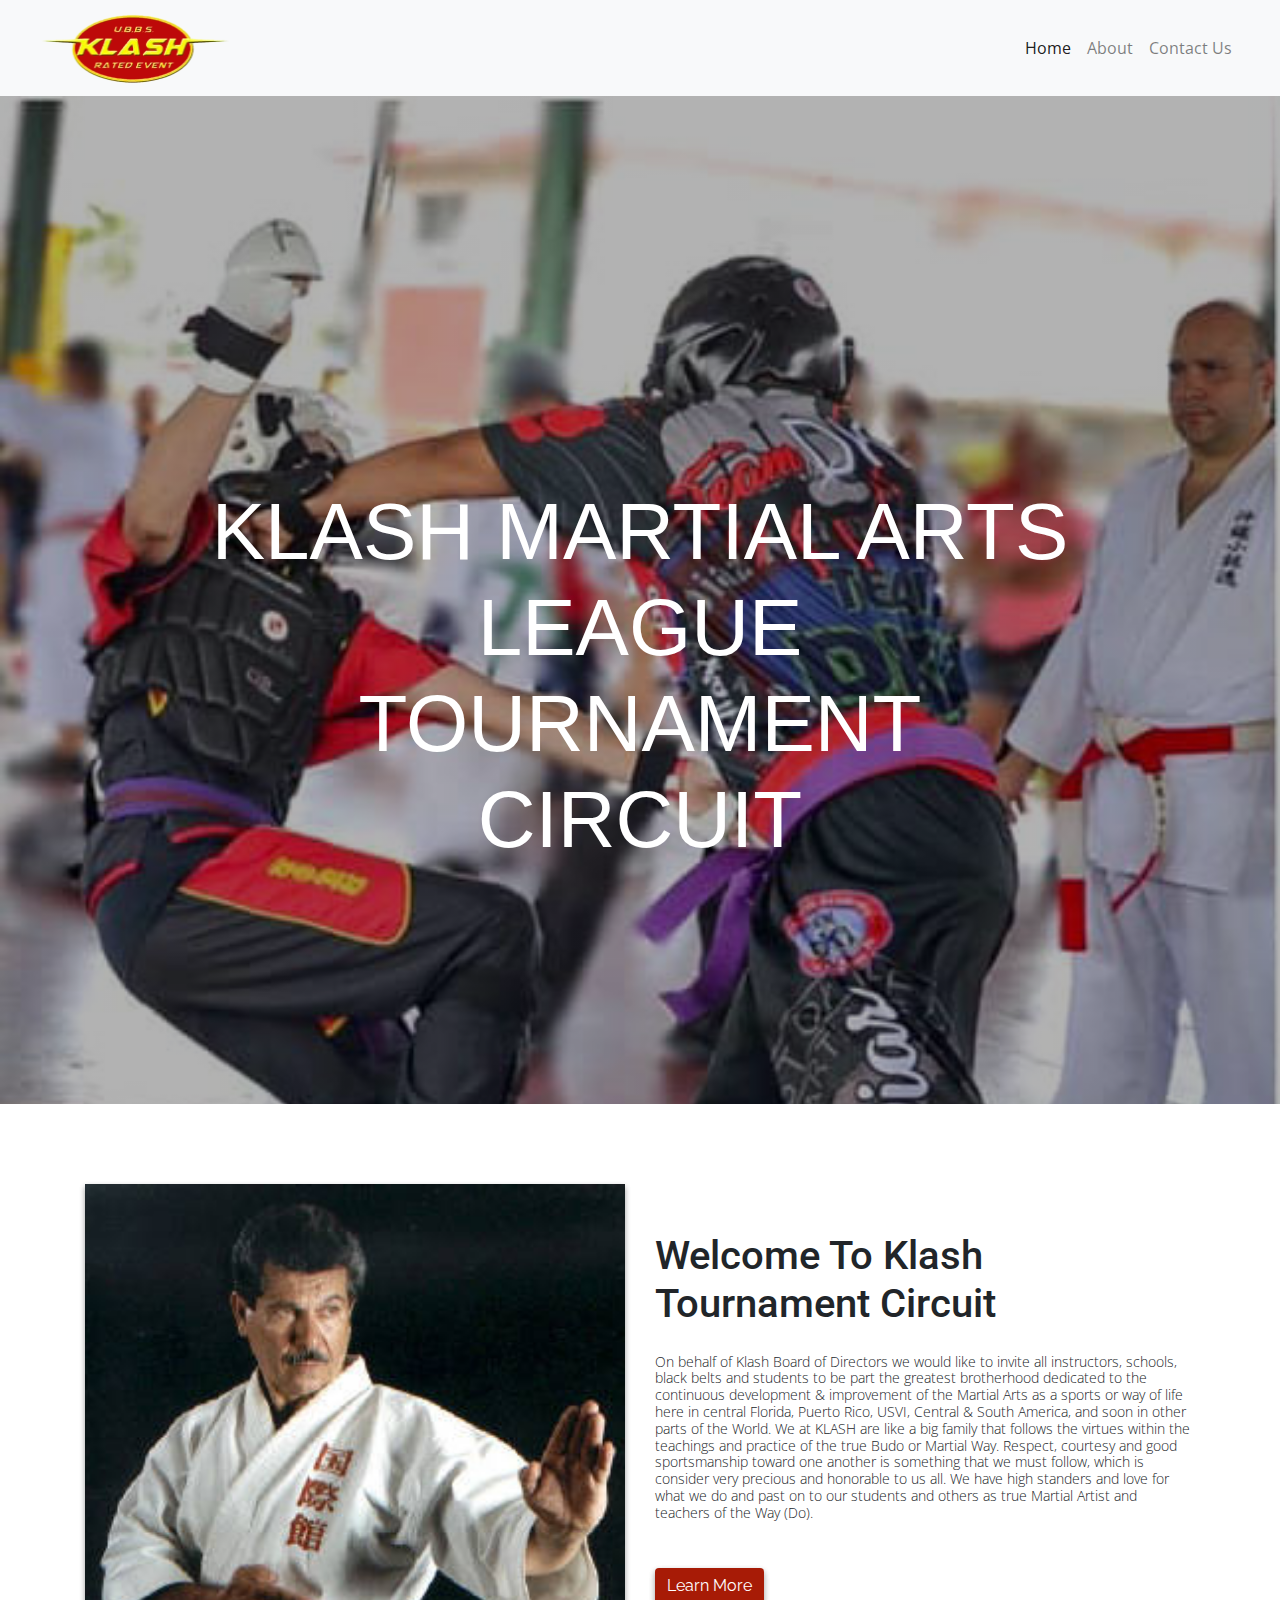
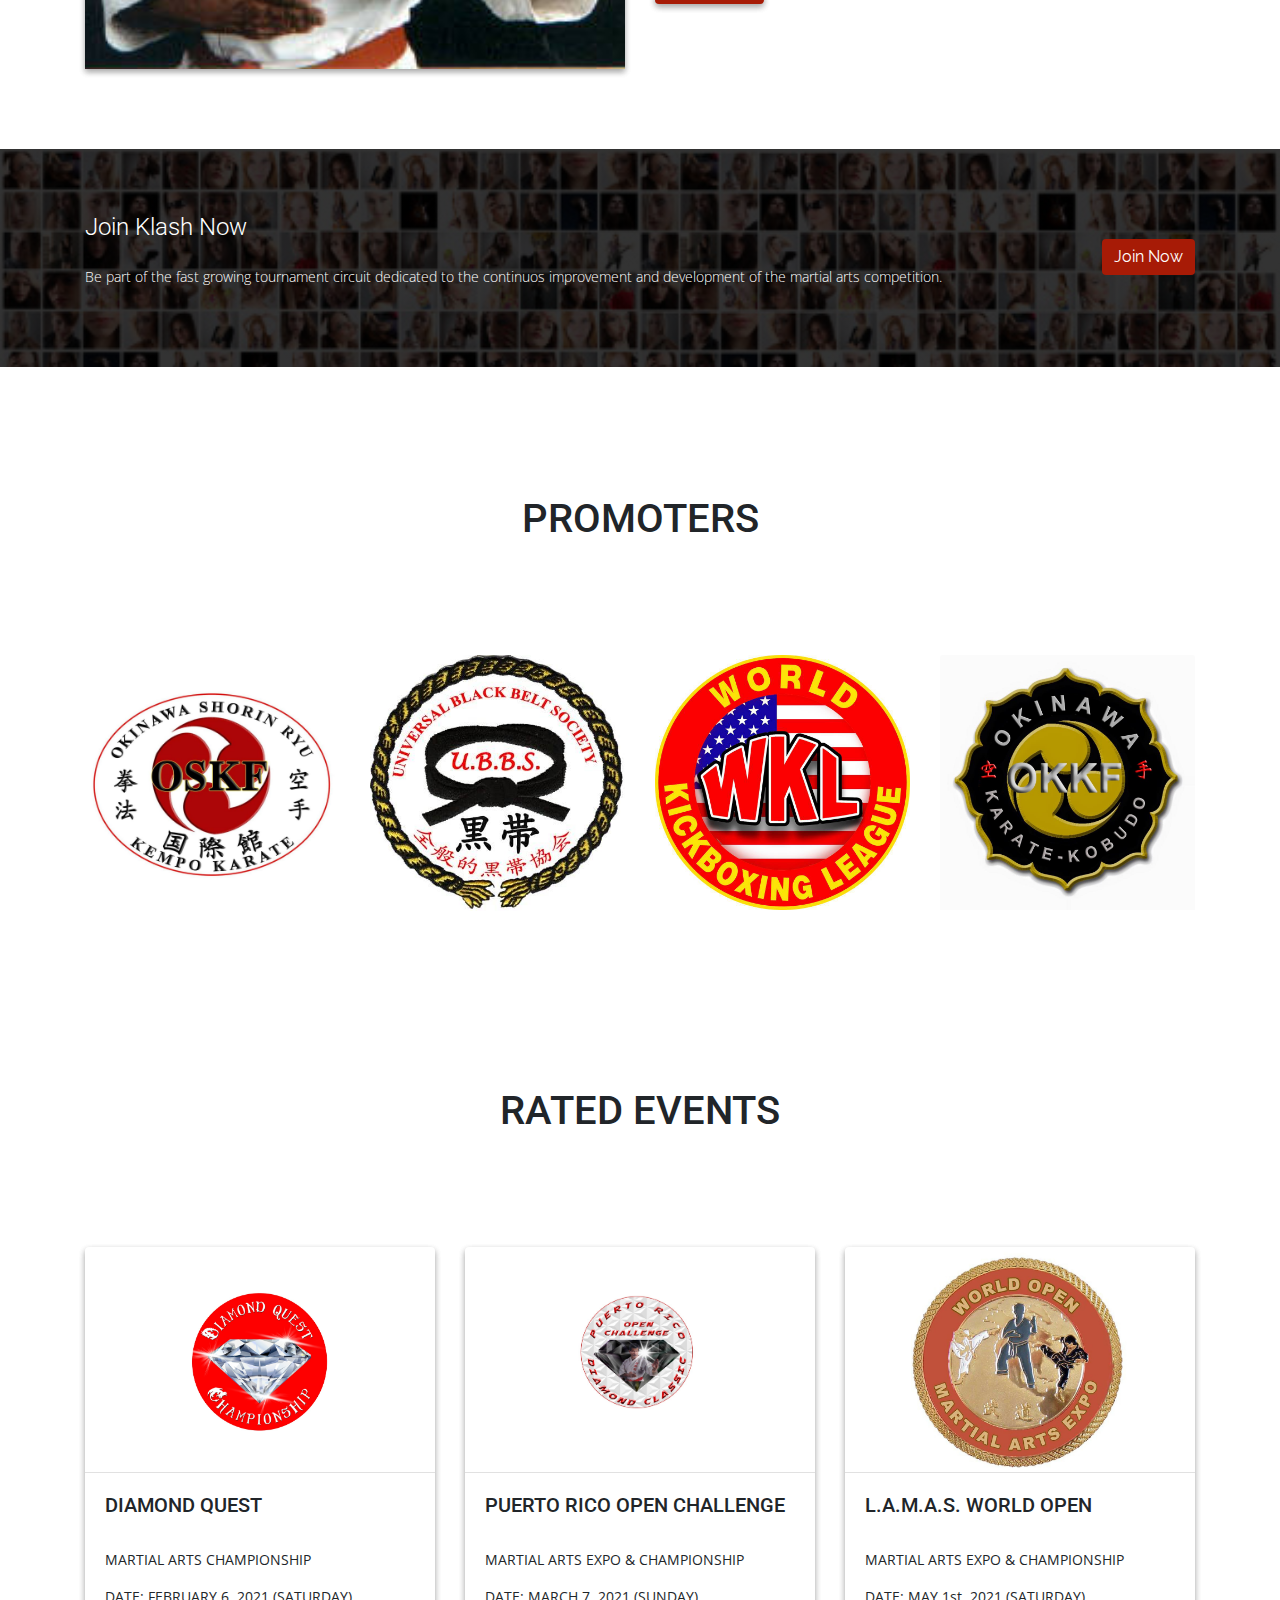
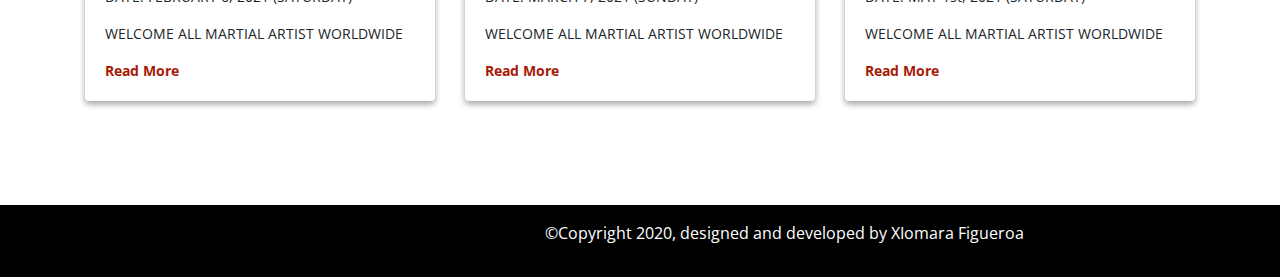
<file: index.html>
<!DOCTYPE html>
<html lang="en">
    <head>
        <!-- meta data -->
        <meta charset="utf-8">
        <meta name="viewport" content="width=device-width, initial-scale=1, shrink-to-fit=no">
        <meta http-equiv="X-UA-Compatible" content="IE=edge">

        <!-- title -->
        <title>Home</title>

        <!-- bootstrap css-->
        <link rel="stylesheet" href="css/bootstrap.css">
        
        <!-- custom css -->
        <link rel="stylesheet" href="css/main.css">
       
    </head>
    <body>
        <!-- content -->
        <header>
            <!-- navigation -->
            <nav class="navbar navbar-expand-lg navbar-light bg-light">
                <a class="navbar-brand ml-4" href="index.html">
                    <img src="images/Logo.png" alt="Klash Logo" width="190" height="70">
                </a>
                <button class="navbar-toggler mr-4" type="button" data-toggle="collapse" data-target="#navbarTogglerDemo02" aria-controls="navbarTogglerDemo02" aria-expanded="false" aria-label="Toggle navigation">
                <span class="navbar-toggler-icon"></span>
                </button>
                <div class="collapse navbar-collapse" id="navbarTogglerDemo02">
                    <ul class="navbar-nav ml-auto mr-4 mt-2 mt-lg-0">
                        <li class="nav-item active">
                            <a class="nav-link" href="index.html">Home <span class="sr-only"></span></a>
                        </li>
                        <li class="nav-item">
                            <a class="nav-link" href="about.html">About</a>
                        </li>
                        <li class="nav-item">
                            <a class="nav-link" href="contactUs.html">Contact Us</a>
                        </li>
                    </ul>
                </div>
            </nav>
        </header>
        <!-- image-->
        <div class="img-fluid main-img">  
            <h1 class="display-4 text-white klash">KLASH MARTIAL ARTS LEAGUE TOURNAMENT CIRCUIT</h1> 
        </div>
        <section class="welcome-section">
            <div class="container">
                <div class="row ">
                <div class="col-md-6">
                    <img src="images/MEIJIN SHUTO 1995.jpg" alt="Meijin Bill Solano" class="meijin" style="height: 485px">
                </div>
                <div class="col-md-6 display-tbl">
                    <div class="display-4">
                            <h1 class="welcome-klash">Welcome To Klash Tournament Circuit</h1>
                            <p class="welcome-info">
                                On behalf of Klash Board of Directors we would like to invite all instructors, schools, black belts and
                                students to be part the greatest brotherhood dedicated to the continuous development & improvement
                                of the Martial Arts as a sports or way of life here in central Florida, Puerto Rico, USVI, Central & South
                                America, and soon in other parts of the World. We at KLASH are like a big family that follows the virtues
                                within the teachings and practice of the true Budo or Martial Way. Respect, courtesy and good
                                sportsmanship toward one another is something that we must follow, which is consider very precious
                                and honorable to us all. We have high standers and love for what we do and past on to our students and
                                others as true Martial Artist and teachers of the Way (Do).
                            </p>
                            <a href="about.html" class="btn btn-primary" id="learn-more">Learn More</a>
                        </div>
                    </div>
                </div>
            </div>
        </section>

        <section class="join-section"></section>
            
            <div class="jumbotron jumbotron-fluid">
                <div class="container">
                    <h1 class="display-4 text-white join">Join Klash Now</h1>
                    <p class="lead join-info">Be part of the fast growing tournament circuit dedicated to the continuos improvement and development of the martial arts competition.</p>
                    <a class="btn btn-primary float-right" href="contactUs.html" role="button" id="join-now">Join Now</a>
                </div>
            </div>

        </section>

        <section class="promoters-section">
            <div class="container">
                <h1 class="promoters-title">PROMOTERS</h1>   
                <div class="card-deck">
                    <div class="card promoters">
                        <img src="images/promoters/oskf oval patch.jpg" class="card-img-top" alt="Diamond Quest">
                    </div>
                    <div class="card promoters">
                        <img src="images/promoters/ubbs patch.jpg" class="card-img-top" alt="Puerto Rico Open Challenge">
                    </div>
                    <div class="card promoters">
                        <img src="images/promoters/wkl patch.jpg" class="card-img-top" alt="L.A.M.A.S World Open">
                    </div>
                    <div class="card promoters">
                        <img src="images/promoters/okkf patch.jpg" class="card-img-top" alt="L.A.M.A.S World Open">
                    </div>
                </div>
            </div>
        </section>


        <section class="rated-events-section">

            <div class="container">
                <h1 class="rated-events-title">RATED EVENTS</h1>   
                
                <div class="row row-cols-1 row-cols-md-2 row-cols-lg-3">
                    <div class="col mb-4">
                    <div class="card h-100 rated">
                            <img src="images/events/event-1.jpg" class="card-img-top rated-img" alt="Diamond Quest">
                            <div class="card-body">
                                <h5 class="card-title rated-title">DIAMOND QUEST</h5>
                                <p class="card-text">MARTIAL ARTS CHAMPIONSHIP </p>
                                <p class="card-text">DATE:  FEBRUARY 6, 2021 (SATURDAY)</p> 
                                <p class="card-text">WELCOME ALL MARTIAL ARTIST WORLDWIDE</p>
                                <a href="#" class="card-link">Read More</a>
                            </div>
                    </div>
                    </div>
                    <div class="col mb-4">
                    <div class="card h-100 rated">
                            <img src="images/events/event-2.jpg" class="card-img-top rated-img" alt="Puerto Rico Open Challenge">
                            <div class="card-body">
                                <h5 class="card-title rated-title">PUERTO RICO OPEN CHALLENGE  </h5>
                                <p class="card-text">MARTIAL ARTS EXPO & CHAMPIONSHIP</p>
                                <p class="card-text"> DATE:  MARCH 7, 2021 (SUNDAY)</p> 
                                <p class="card-text"> WELCOME ALL MARTIAL ARTIST WORLDWIDE</p>
                                <a href="#" class="card-link">Read More</a>
                            </div>
                    </div>
                    </div>
                    <div class="col mb-4">
                    <div class="card h-100 rated">
                            <img src="images/events/event-3.jpg" class="card-img-top rated-img" alt="L.A.M.A.S World Open">
                            <div class="card-body">
                                <h5 class="card-title rated-title">L.A.M.A.S. WORLD OPEN</h5>
                                <p class="card-text">MARTIAL ARTS EXPO & CHAMPIONSHIP</p>
                                <p class="card-text"> DATE: MAY 1st, 2021 (SATURDAY)</p> 
                                <p class="card-text"> WELCOME ALL MARTIAL ARTIST WORLDWIDE</p>
                                <a href="#" class="card-link">Read More</a>
                            </div>
                    </div>
                    </div>
                </div>
            </div>
        </section>
        <footer>
        <p class="copyright">&copy;Copyright 2020, designed and developed by XIomara Figueroa</p>
        </footer>

        <!-- scripts-->
        <script src="js/jquery.slim.min.js"></script>
        <script src="js/popper.min.js"></script>
        <script src="js/bootstrap.min.js"></script>
    </body>
</html>
</file>
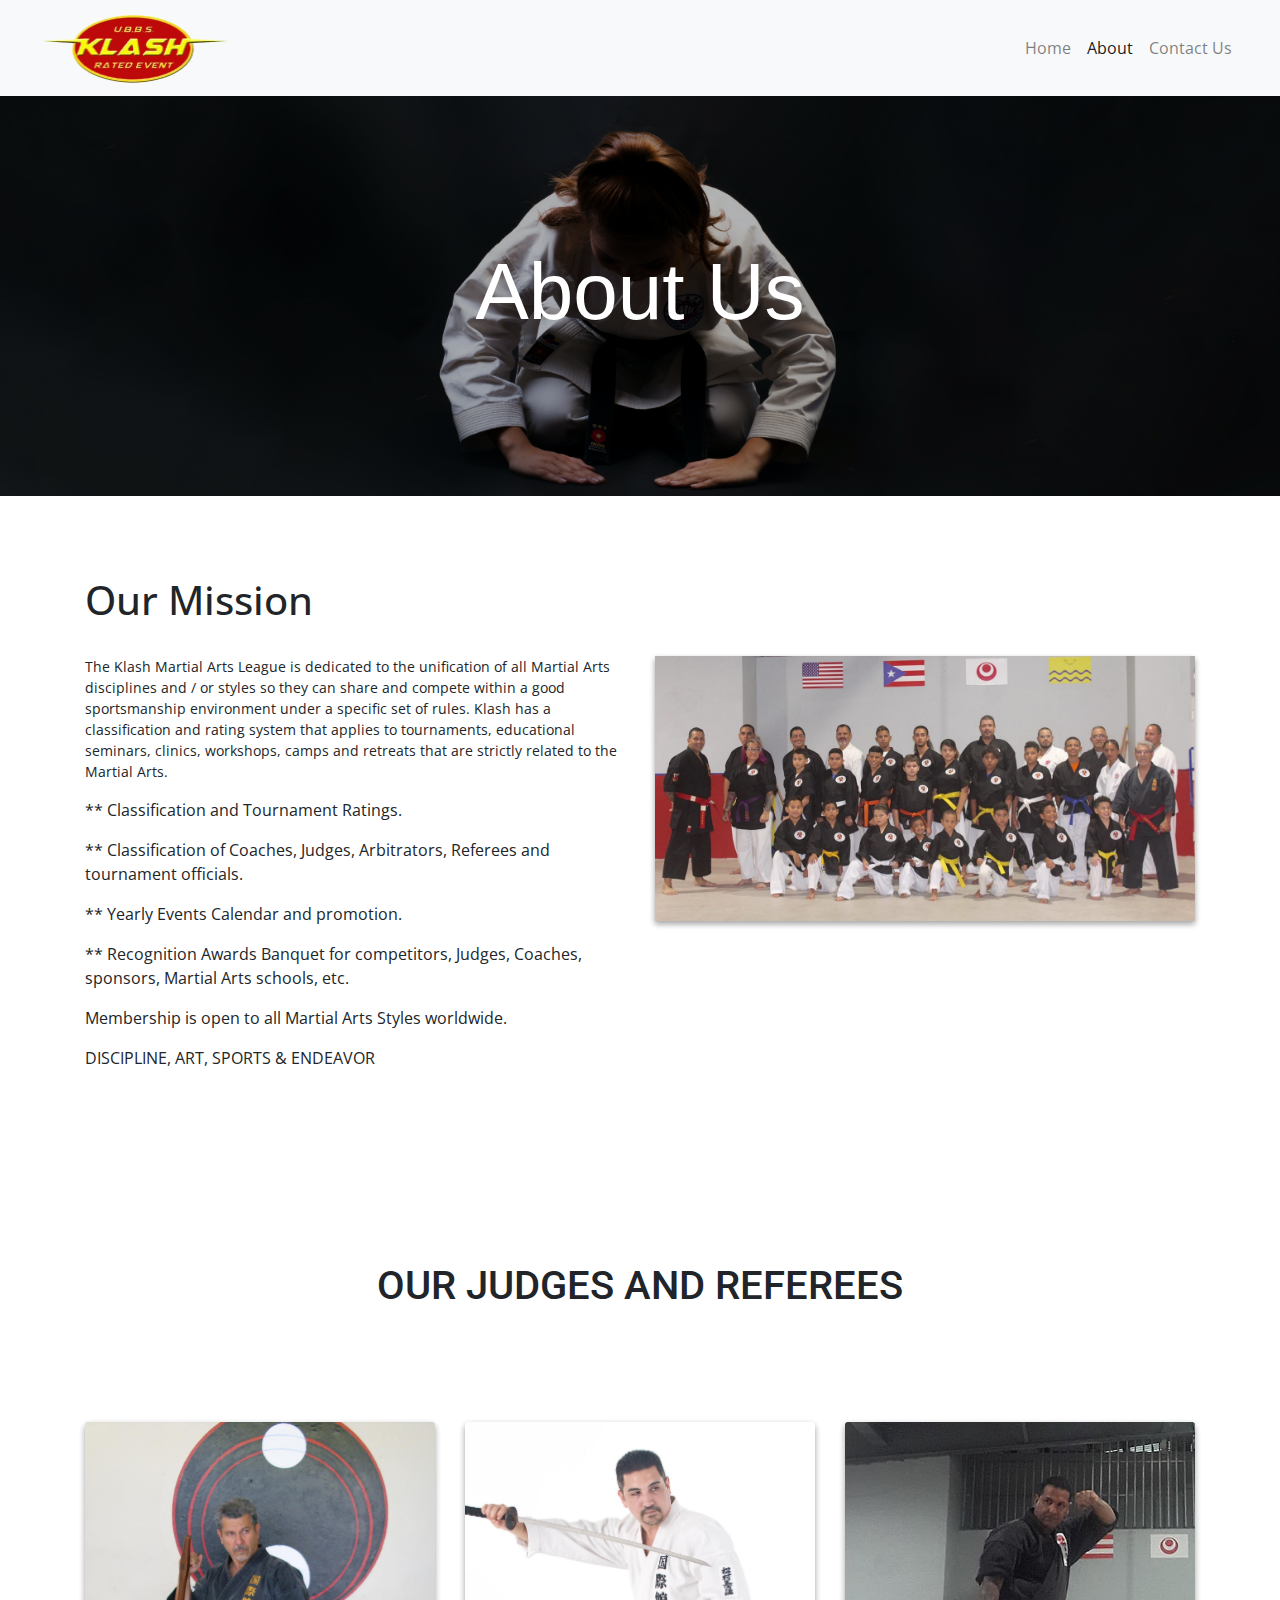
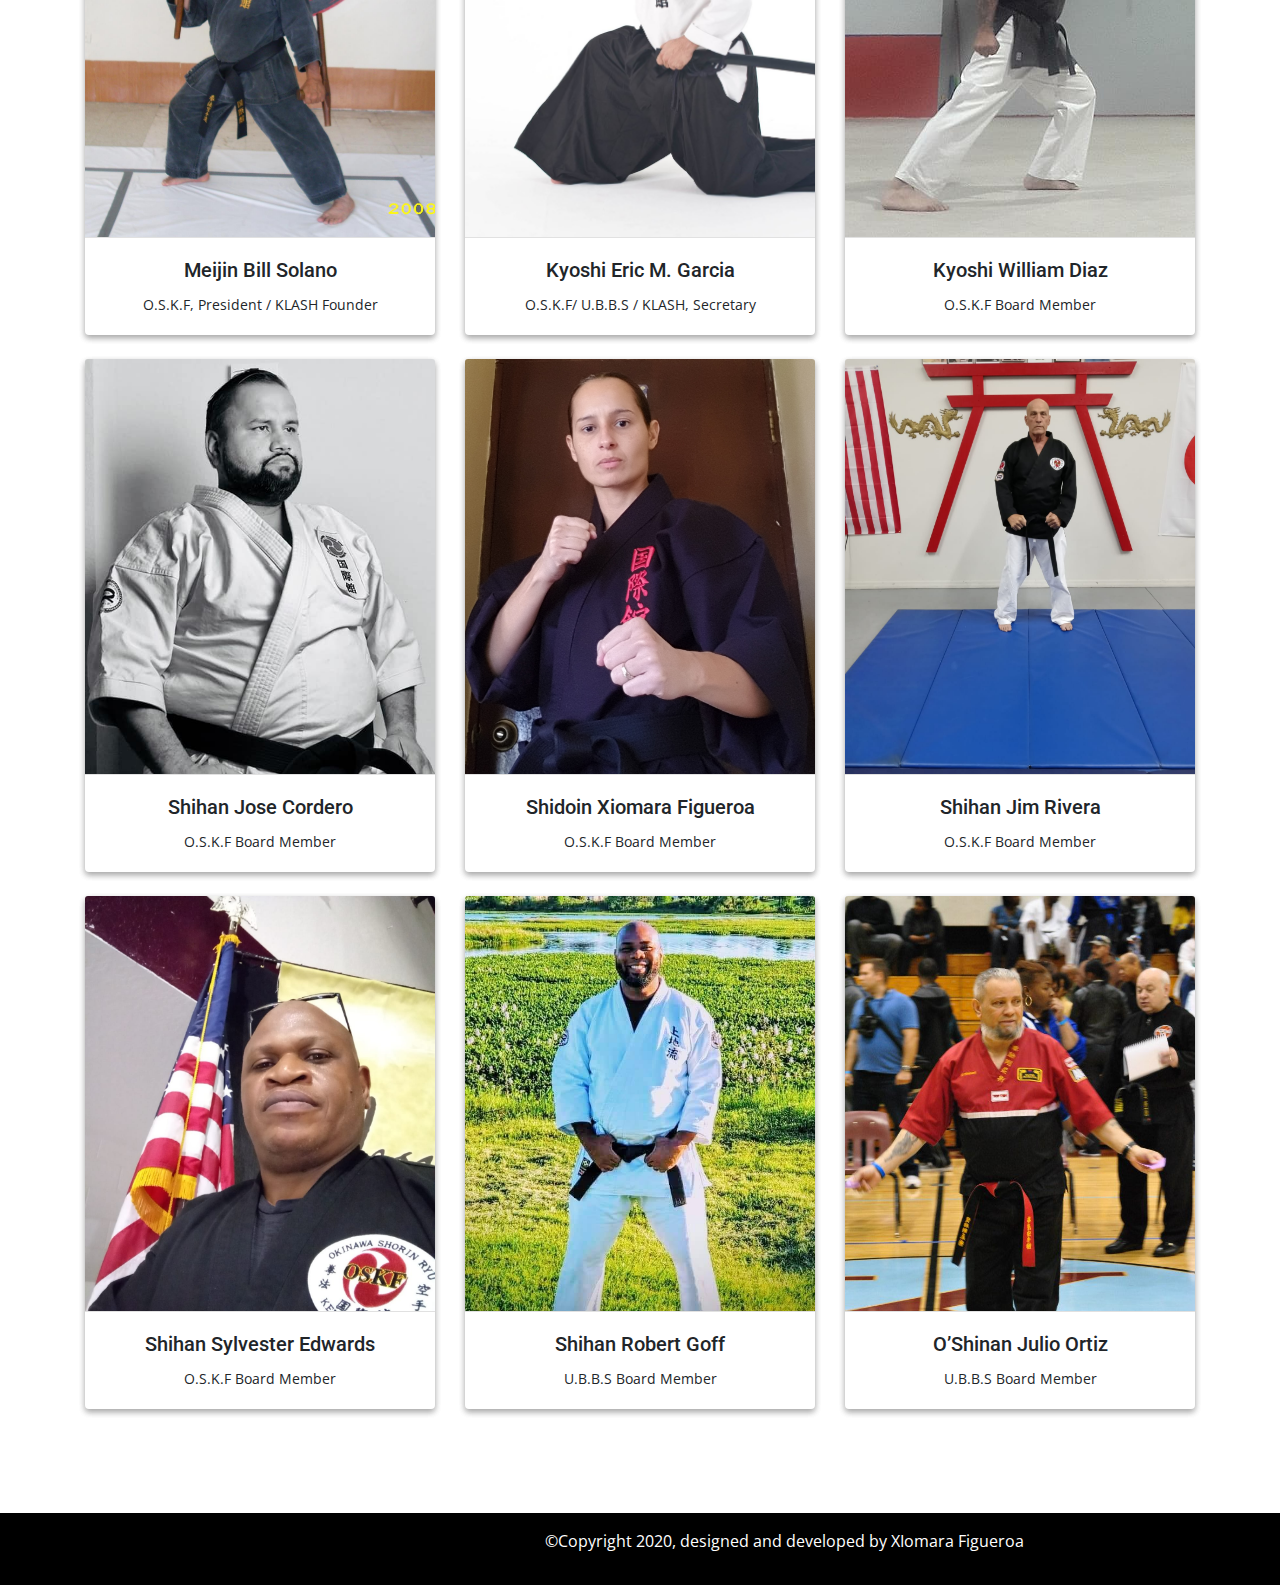
<file: about.html>
<!DOCTYPE html>
<html lang="en">
    <head>
        <!-- meta data -->
        <meta charset="utf-8">
        <meta name="viewport" content="width=device-width, initial-scale=1, shrink-to-fit=no">
        <meta http-equiv="X-UA-Compatible" content="IE=edge">


        <!-- title -->
        <title>About</title>

        <!-- bootstrap css-->
        <link rel="stylesheet" href="css/bootstrap.css">

        <!-- custom css -->
        <link rel="stylesheet" href="css/main.css">
    
    </head>
    <body>
        <!-- content -->
        <header>
            <!-- navigation -->
            <nav class="navbar navbar-expand-lg navbar-light bg-light">
              <a class="navbar-brand ml-4" href="index.html">
                <img src="images/Logo.png" alt="Klash Logo" width="190" height="70">
            </a>
            <button class="navbar-toggler mr-4" type="button" data-toggle="collapse" data-target="#navbarTogglerDemo02" aria-controls="navbarTogglerDemo02" aria-expanded="false" aria-label="Toggle navigation">
            <span class="navbar-toggler-icon"></span>
            </button>
            <div class="collapse navbar-collapse" id="navbarTogglerDemo02">
                <ul class="navbar-nav ml-auto mr-4 mt-2 mt-lg-0">
                        
                        <li class="nav-item">
                            <a class="nav-link" href="index.html">Home</a>
                        </li>
                        <li class="nav-item active">
                            <a class="nav-link" href="about.html">About<span class="sr-only"></span></a>
                        </li>
                        <li class="nav-item">
                            <a class="nav-link" href="contactUs.html">Contact Us</a>
                        </li>
                    </ul>
                </div>
            </nav>
        </header>
        <div class="img-fluid about-us-img">  
            <h1 class="display-4 text-white about-us">About Us</h1> 
        </div>

        <section class="our-mission-section">
            <div class="container">
                <div class="row">
                  
                  <div class="col-lg-6 display-tbl">
                    <div class="display-our-mission">
                            <h1 class="our-mission">Our Mission</h1>
                            <p class="our-info">
                                The Klash Martial Arts League is dedicated to the unification of all Martial Arts disciplines and / or styles so they can share and compete within a good sportsmanship environment under a specific set of rules.  
                                Klash has a classification and rating system that applies to tournaments, educational seminars, clinics, workshops, camps and retreats that are strictly related to the Martial Arts.
                            </p>  
                            <p>** Classification and Tournament Ratings.</p>
                            <p>** Classification of Coaches, Judges, Arbitrators, Referees and tournament officials.</p>  
                            <p>** Yearly Events Calendar and promotion.</p>  
                            <p>** Recognition Awards Banquet for competitors, Judges, Coaches, sponsors, Martial Arts schools, etc.</p>    
                            <p>Membership is open to all Martial Arts Styles worldwide.</p>  
                            <p>DISCIPLINE, ART, SPORTS & ENDEAVOR </p>
                        </div>
                    </div>
                    <div class="col-lg-6">
                        <img src="images/O.S.K.F.  JUNCOS DOJO - Our Mission.jpg" class="oskf-group" alt="O.S.K.F Group">
                    </div>
                </div>
            </div>
        </section>

        <section class="judges-section">
            <div class="container">
                <h1 class="judges-title">OUR JUDGES AND REFEREES</h1>   
                <div class="row row-cols-1 row-cols-md-2 row-cols-lg-3">
                    <div class="col mb-4">
                      <div class="card h-100 judges">
                        <img src="images/judges/Meijin Bill Solano.jpg" class="card-img-top judges-img" alt="Meijin Bill Solano">
                        <div class="card-body judges-info">
                          <h5 class="card-title">Meijin Bill Solano</h5>
                          <p class="card-text">O.S.K.F, President / KLASH Founder</p>
                        </div>
                      </div>
                    </div>
                    <div class="col mb-4">
                      <div class="card h-100 judges">
                        <img src="images/judges/Kyoshi Eric M. Garcia.jpg" class="card-img-top judges-img" alt="Kyoshi Eric M. Garcia">
                        <div class="card-body judges-info">
                          <h5 class="card-title">Kyoshi Eric M. Garcia </h5>
                          <p class="card-text">O.S.K.F/ U.B.B.S / KLASH, Secretary</p>
                        </div>
                      </div>
                    </div>
                    <div class="col mb-4">
                      <div class="card h-100 judges">
                        <img src="images/judges/Kyoshi William Diaz.jpg" class="card-img-top judges-img" alt="Kyoshi William Diaz">
                        <div class="card-body judges-info">
                          <h5 class="card-title">Kyoshi William Diaz </h5>
                          <p class="card-text">O.S.K.F Board Member</p>
                        </div>
                      </div>
                    </div>
                    <div class="col mb-4">
                      <div class="card h-100 judges">
                        <img src="images/judges/Shihan Jose Cordero.jpg" class="card-img-top judges-img" alt="Shihan Jose Cordero">
                        <div class="card-body judges-info">
                          <h5 class="card-title">Shihan Jose Cordero</h5>
                          <p class="card-text">O.S.K.F Board Member</p>
                        </div>
                      </div>
                    </div>
                    <div class="col mb-4">
                        <div class="card h-100 judges">
                          <img src="images/judges/Shidoin Xiomara Figueroa.jpg" class="card-img-top judges-img" alt="Shidoin Xiomara Figueroa">
                          <div class="card-body judges-info">
                            <h5 class="card-title">Shidoin Xiomara Figueroa</h5>
                            <p class="card-text">O.S.K.F Board Member</p>
                          </div>
                        </div>
                    </div>
                    <div class="col mb-4">
                        <div class="card h-100 judges">
                            <img src="images/judges/Shihan Jim Rivera.jpeg" class="card-img-top judges-img" alt="Shihan Jim Rivera">
                            <div class="card-body judges-info">
                            <h5 class="card-title">Shihan Jim Rivera</h5>
                            <p class="card-text">O.S.K.F Board Member</p>
                            </div>
                        </div>
                    </div>
                    <div class="col mb-4">
                        <div class="card h-100 judges">
                            <img src="images/judges/Shihan Sylvester Edwards.jpg" class="card-img-top judges-img" alt="Shihan Sylvester Edwards">
                            <div class="card-body judges-info">
                            <h5 class="card-title">Shihan Sylvester Edwards</h5>
                            <p class="card-text">O.S.K.F Board Member</p>
                            </div>
                        </div>
                    </div>
                    <div class="col mb-4">
                        <div class="card h-100 judges">
                            <img src="images/judges/Shihan Robert Goff.jpg" class="card-img-top judges-img" alt="Shihan Robert Goff">
                            <div class="card-body judges-info">
                            <h5 class="card-title">Shihan Robert Goff</h5>
                            <p class="card-text">U.B.B.S Board Member</p>
                            </div>
                        </div>
                    </div>
                    <div class="col mb-4">
                        <div class="card h-100 judges">
                            <img src="images/judges/O'Shinan Julio Ortiz.jpg" class="card-img-top judges-img" alt="O’Shinan Julio Ortiz">
                            <div class="card-body judges-info">
                            <h5 class="card-title">O’Shinan Julio Ortiz</h5>
                            <p class="card-text">U.B.B.S Board Member</p>
                            </div>
                        </div>
                    </div>
                </div>
            </div>
        </section>
        <footer>
          <p class="copyright">&copy;Copyright 2020, designed and developed by XIomara Figueroa</p>
        </footer>

        <!-- scripts-->
        <script src="js/jquery.slim.min.js"></script>
        <script src="js/popper.min.js"></script>
        <script src="js/bootstrap.min.js"></script>
    </body>
</html>
</file>
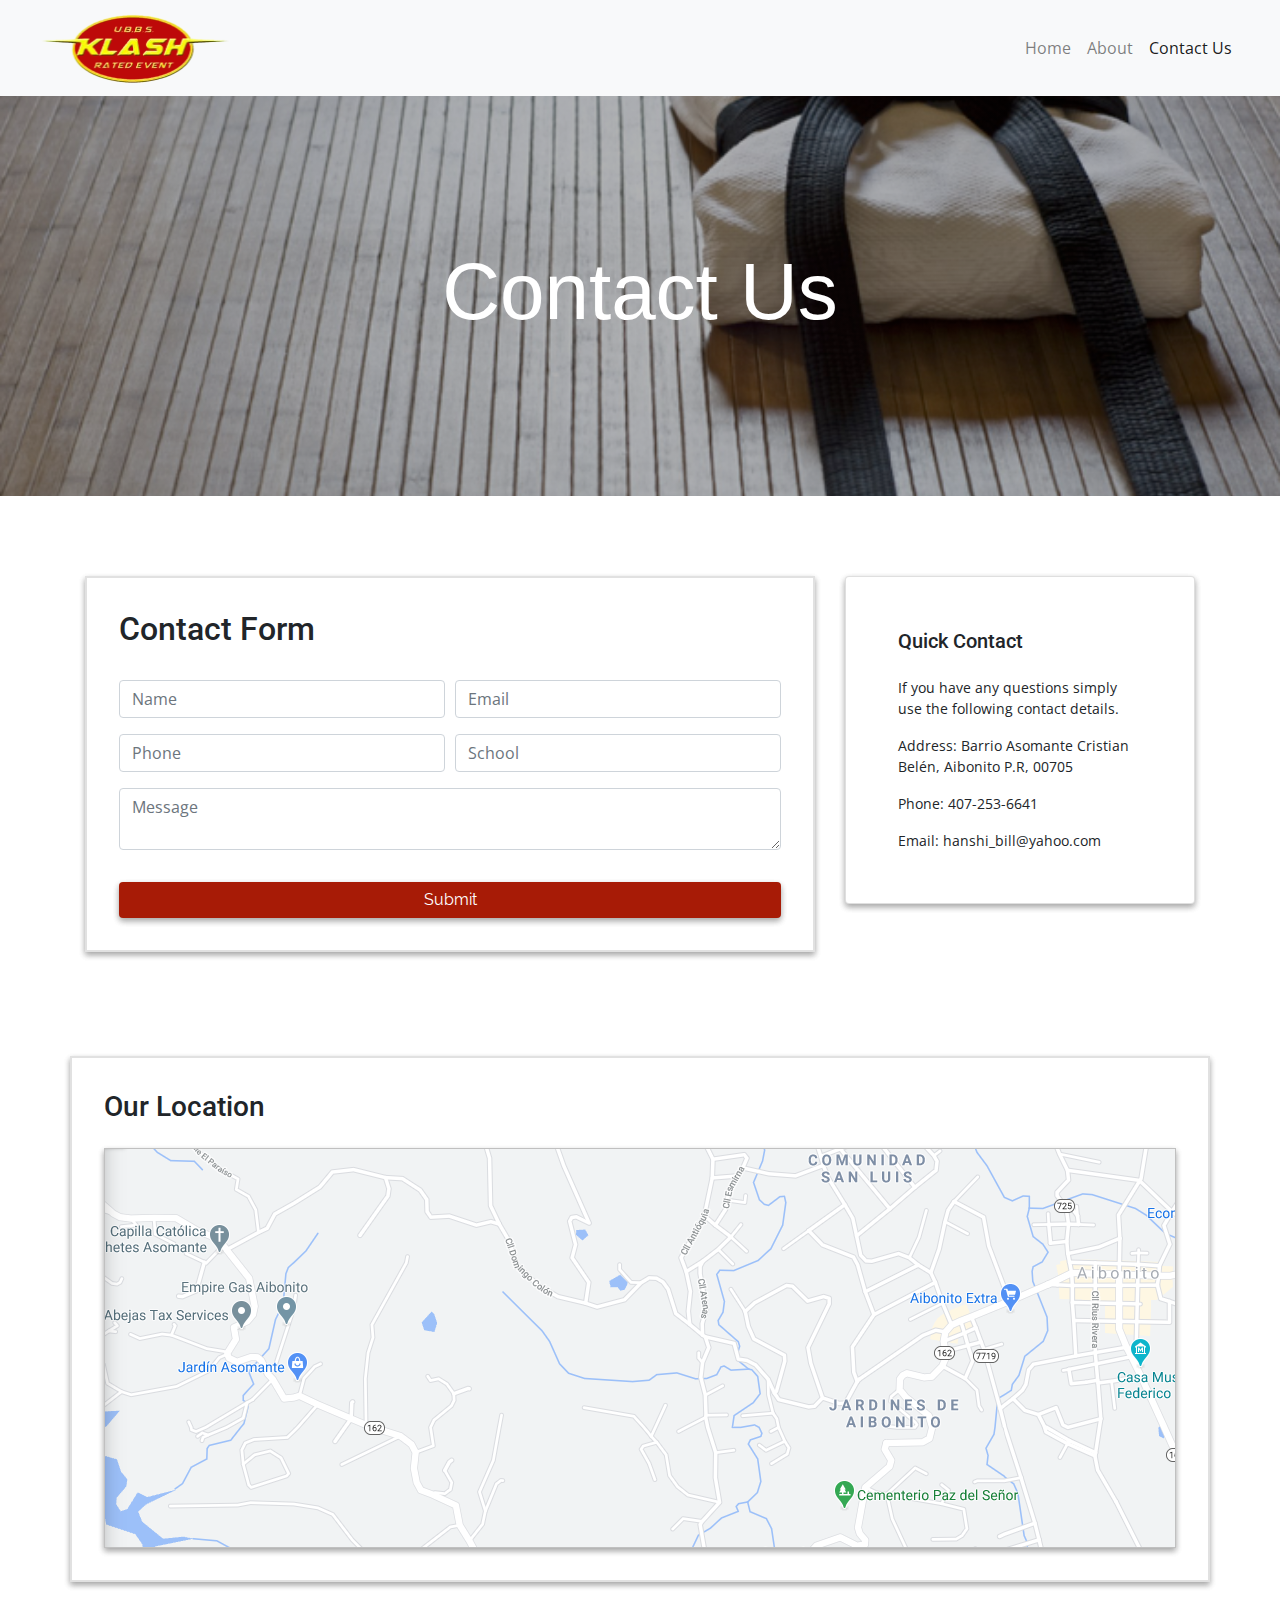
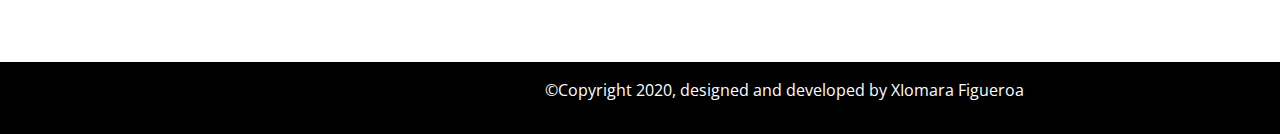
<file: contactUs.html>
<!DOCTYPE html>
<html lang="en">
    <head>
        <!-- meta data -->
        <meta charset="utf-8">
        <meta name="viewport" content="width=device-width, initial-scale=1, shrink-to-fit=no">
        <meta http-equiv="X-UA-Compatible" content="IE=edge">


        <!-- title -->
        <title>Contact Us</title>

        <!-- bootstrap css-->
        <link rel="stylesheet" href="css/bootstrap.css">

        <!-- custom css -->
        <link rel="stylesheet" href="css/main.css">
       
    </head>
    <body>
          <!-- content -->
        <header>
            <!-- navigation -->
            <nav class="navbar navbar-expand-lg navbar-light bg-light">
              <a class="navbar-brand ml-4" href="index.html">
                <img src="images/Logo.png" alt="Klash Logo" width="190" height="70">
            </a>
            <button class="navbar-toggler mr-4" type="button" data-toggle="collapse" data-target="#navbarTogglerDemo02" aria-controls="navbarTogglerDemo02" aria-expanded="false" aria-label="Toggle navigation">
            <span class="navbar-toggler-icon"></span>
            </button>
            <div class="collapse navbar-collapse" id="navbarTogglerDemo02">
                <ul class="navbar-nav ml-auto mr-4 mt-2 mt-lg-0">
                        
                        <li class="nav-item">
                            <a class="nav-link" href="index.html">Home</a>
                        </li>
                        <li class="nav-item">
                            <a class="nav-link" href="about.html">About</a>
                        </li>
                        <li class="nav-item active">
                            <a class="nav-link" href="contactUs.html">Contact Us<span class="sr-only"></span></a>
                        </li>
                    </ul>
                </div>
            </nav>
          </header>

            <div class="img-fluid contact-us-img">  
                <h1 class="display-4 text-white contact-us">Contact Us</h1> 
            </div>

            <section class="contact-form-section">
                <div class="container">
                  <div class="row">
                    <div class="col-lg-8 col-md-12 mb-4">
                      <form class="contact-form">
                        <h2 class="contact-title">Contact Form</h2>
                        <div class="form-row">
                          <div class="col-md-6 mb-3">
                            <label for="validationDefault01" class="sr-only">Name</label>
                            <input type="text" class="form-control" id="validationDefault01" placeholder="Name" required>
                          </div>
                          <div class="col-md-6 mb-3">
                            <label for="validationDefault02" class="sr-only">Email</label>
                            <input type="text" class="form-control" id="validationDefault02" placeholder="Email" required>
                          </div>
                        </div>
                        <div class="form-row">
                          <div class="col-md-6 mb-3">
                            <label for="validationDefault03" class="sr-only">Phone</label>
                            <input type="text" class="form-control" id="validationDefault03" placeholder="Phone" required>
                          </div>
                          <div class="col-md-6 mb-3">
                            <label for="validationDefault05" class="sr-only">School</label>
                            <input type="text" class="form-control" id="validationDefault05" placeholder="School" required>
                          </div>
                        </div>
                        <div class="form-row">
                          <div class="col-md-12 mb-3">
                            <label for="validationDefault03" class="sr-only">Message</label>
                            <textarea type="text" class="form-control" id="validationDefault03" placeholder="Message" required></textarea>
                          
                          </div>
                        </div>
                        <button class="btn btn-primary form-btn" type="submit">Submit</button>
                      </form>
                    </div>
                      <div class="col">
                        <div class="card quick-contact">
                          <div class="card-body border-0">
                            <h5 class="card-title mb-4">Quick Contact </h5>
                            <p class="card-text">If you have any questions simply use the following contact details.</p>
                            <p class="card-text">Address: Barrio Asomante Cristian Belén, Aibonito P.R, 00705</p>
                            <p class="card-text">Phone: 407-253-6641 </p>
                            <p class="card-text">Email: hanshi_bill@yahoo.com</p>
                          </div>
                        </div>
                      </div>
                  </div>
              </div>
          </section>
          <section class="our-location">
            <div class="container">
              <div class="row">
                <div class="col location">
                  <h3 class="location-title mb-4">Our Location</h3>
                  <img class="img-fluid our-location-img" >
                </div>
              </div>
            </div>
          </section>
          
        <footer>
            <p class="copyright">&copy;Copyright 2020, designed and developed by XIomara Figueroa</p>
        </footer>

        <!-- scripts-->
        <script src="js/jquery.slim.min.js"></script>
        <script src="js/popper.min.js"></script>
        <script src="js/bootstrap.min.js"></script>
    </body>
</html>
</file>
<file: css/main.css>
/*-- Typography --*/
@import url('https://fonts.googleapis.com/css2?family=Inter&family=Raleway&display=swap');
@import url('https://fonts.googleapis.com/css2?family=Inter&family=Raleway&family=Roboto&display=swap');
@import url('https://fonts.googleapis.com/css2?family=Inter&family=Open+Sans&family=Raleway&family=Roboto&display=swap');
@import url('https://db.onlinewebfonts.com/c/08af35c7d21874c31c8a65e5ca8df3de?family=AzukiOTW00-Medium');


body{
   font-family: 'Open Sans', sans-serif;
}
a {
    outline: none;
}

.navbar-toggler {
    border: none;
    padding: 0;
}

.navbar-collapse{
    text-align: center;
}


.klash{
    position: relative;
    display: flex;
    flex-direction: column;
    justify-content: center;
    text-align: center;
    width: 70%;
    bottom: -5rem;
    font-size: 5rem;
    font-family: 'Azuki', sans-serif;
}

.main-img{
    display: flex;
    justify-content: center;
    height: 63rem;
    background-image: linear-gradient(rgba(0, 0, 0, 0.3), rgba(0, 0, 0, 0.3)), url(../images/Home.jpg);
    background-repeat: no-repeat;
    background-size: cover;
}

/* welcome section*/

.welcome-section {
   padding-top: 5rem;
}
.meijin {
    object-fit: cover;
    width: 100%;
    box-shadow: 0 3px 6px rgba(0, 0, 0, 0.2), 0 3px 6px rgba(0, 0, 0, 0.2);
}


.welcome-klash {
    font-family: 'Roboto', sans-serif;
    margin-top: 3rem;
    margin-bottom: 1.6rem;
}

.welcome-info {
    font-size: 0.875rem; 
}

#learn-more {
    margin-top: 1rem;
    background-color: #A71B06;
    border: none;
    box-shadow: 0 3px 6px rgba(0, 0, 0, 0.2), 0 3px 6px rgba(0, 0, 0, 0.2);
    font-family: 'Raleway', sans-serif; 
    
}


/*-- join now section --*/
.jumbotron{
    background-image: linear-gradient(rgba(0, 0, 0, 0.8), rgba(0, 0, 0, 0.8)), url(../images/Join\ Us.jpg);
    background-size: cover;
    background-repeat: no-repeat;
}


.join{
    font-size: 1.5rem;
    font-family: 'Roboto', sans-serif;
}

.join-info{
    width: 80%;
    color: #fff;
    font-size: 0.875rem;
    margin-top: 1.5rem;
}

/*-- join now button --*/
#join-now {
    background-color: #A71B06;
    border: none;
    font-family: 'Raleway', sans-serif; 
    margin-top: -4rem;

}

.join-section {
   padding-bottom: 5rem;
}

/*-- promoters --*/
.promoters-section{
    padding-top: 5rem;
    padding-bottom: 5rem;
}

.promoters-title{
    text-align: center;
    font-family: 'Roboto', sans-serif;
    margin-top: 1rem;
    margin-bottom: 7rem;
}

.promoters{
    border: none;
}

/*-- rated events --*/

.rated-events-section{
    padding-top: 5rem;
    padding-bottom: 5rem;
}

.rated-events-title {
    text-align: center;
    font-family: 'Roboto', sans-serif;
    margin-top: 1rem;
    margin-bottom: 7rem;
}


.rated {
    border: none;
    box-shadow: 0 3px 6px rgba(0, 0, 0, 0.2), 0 3px 6px rgba(0, 0, 0, 0.2);
}

.card-title{
    font-size: 1.25rem;
    font-family: 'Roboto',sans-serif;
    
}
.rated-title {
    margin-bottom: 2rem;
}
.rated-img{
    object-fit: contain;
    height: 14.063rem;
}

.card-body{
    border-top: 1px solid #E1E1E1;
    font-size: 0.875rem;
}

.card-link {
    color: #A71B06;
    font-weight: bold;
    margin-top: 2rem;
}

/*== about us --*/
.about-us-img{
    display: flex;
    justify-content: center;
    height: 25rem;
    background-image: linear-gradient(rgba(0, 0, 0, 0.3), rgba(0, 0, 0, 0.3)), url(../images/About\ Us.jpg);
    background-repeat: no-repeat;
    background-size: cover;
    background-position: center;
    
}

.about-us{
    position: relative;
    display: flex;
    flex-direction: column;
    justify-content: center;
    text-align: center;
    width: 60%;
    font-size: 5rem;
    font-family: 'Azuki', sans-serif;
}

.our-mission-section {
    padding-top: 5rem;
    padding-bottom: 5rem;
}

.our-mission {
    margin-bottom: 2rem;
}

.oskf-group {
    object-fit: cover;
    width: 100%;
    margin-top: 5rem;
    box-shadow: 0 3px 6px rgba(0, 0, 0, 0.2), 0 3px 6px rgba(0, 0, 0, 0.2);
}

.our-info {
   
    font-size: 0.875rem; 
}

/*-- judges section --*/
.judges-section {
    padding-top: 5rem;
    padding-bottom: 5rem;
}

.judges-img {
    object-fit: cover;
    object-position: top;
    height: 25.9375rem;
}

.judges-info {
    text-align: center;
}
.judges{
    border: none;
    box-shadow: 0 3px 6px rgba(0, 0, 0, 0.2), 0 3px 6px rgba(0, 0, 0, 0.2);
}

.judges-title {
    text-align: center;
    font-family: 'Roboto', sans-serif;
    margin-top: 1rem;
    margin-bottom: 7rem;
}

/*-- contact us --*/
.contact-us-img {
    display: flex;
    justify-content: center;
    height: 25rem;
    background-image: linear-gradient(rgba(0, 0, 0, 0.3), rgba(0, 0, 0, 0.3)), url(../images/Contact\ Us.png);
    background-repeat: no-repeat;
    background-size: cover;
    background-position: center;
}

.contact-us {
    position: relative;
    display: flex;
    flex-direction: column;
    justify-content: center;
    text-align: center;
    width: 60%;
    font-size: 5rem;
    font-family: 'Azuki', sans-serif;
}

.contact-form-section {
    padding-top: 5rem;
    padding-bottom: 5rem;
}

.contact-form {
    width: 100%;
    border: 2px solid #E1E1E1;
    padding: 2rem;
    box-shadow: 0 3px 6px rgba(0, 0, 0, 0.2), 0 3px 6px rgba(0, 0, 0, 0.2);
}

.contact-title {
    font-family: 'Roboto',sans-serif;
    margin-bottom: 2rem;
}
.form-btn {
    width: 100%;
    margin-top: 1rem;
    background-color: #A71B06;
    border: none;
    box-shadow: 0 3px 6px rgba(0, 0, 0, 0.2), 0 3px 6px rgba(0, 0, 0, 0.2);
    font-family: 'Raleway', sans-serif; 
}

.quick-contact {
    width: 100%;
    box-shadow: 0 3px 6px rgba(0, 0, 0, 0.2), 0 3px 6px rgba(0, 0, 0, 0.2);
    padding: 2rem;
}

.our-location {
    padding-bottom: 5rem;
}
.our-location-img {
    background-image: url(../images/Our\ Location.png);
    box-shadow: 0 3px 6px rgba(0, 0, 0, 0.2), 0 3px 6px rgba(0, 0, 0, 0.2);
    width: 100%;
    height: 25rem;
}

.location{
    padding: 2rem;
    border: 2px solid #E1E1E1;
    box-shadow: 0 3px 6px rgba(0, 0, 0, 0.2), 0 3px 6px rgba(0, 0, 0, 0.2);
}

.location-title {
    font-family: 'Roboto',sans-serif;
}
/* -- footer --*/
footer {
    overflow: auto;
    background-color: #000; 
    margin: 0;
    padding: 0;
}

.copyright {
    float: right;
    padding: 1rem;
    color: #fff;
    margin-right: 15rem;
}
</file>
